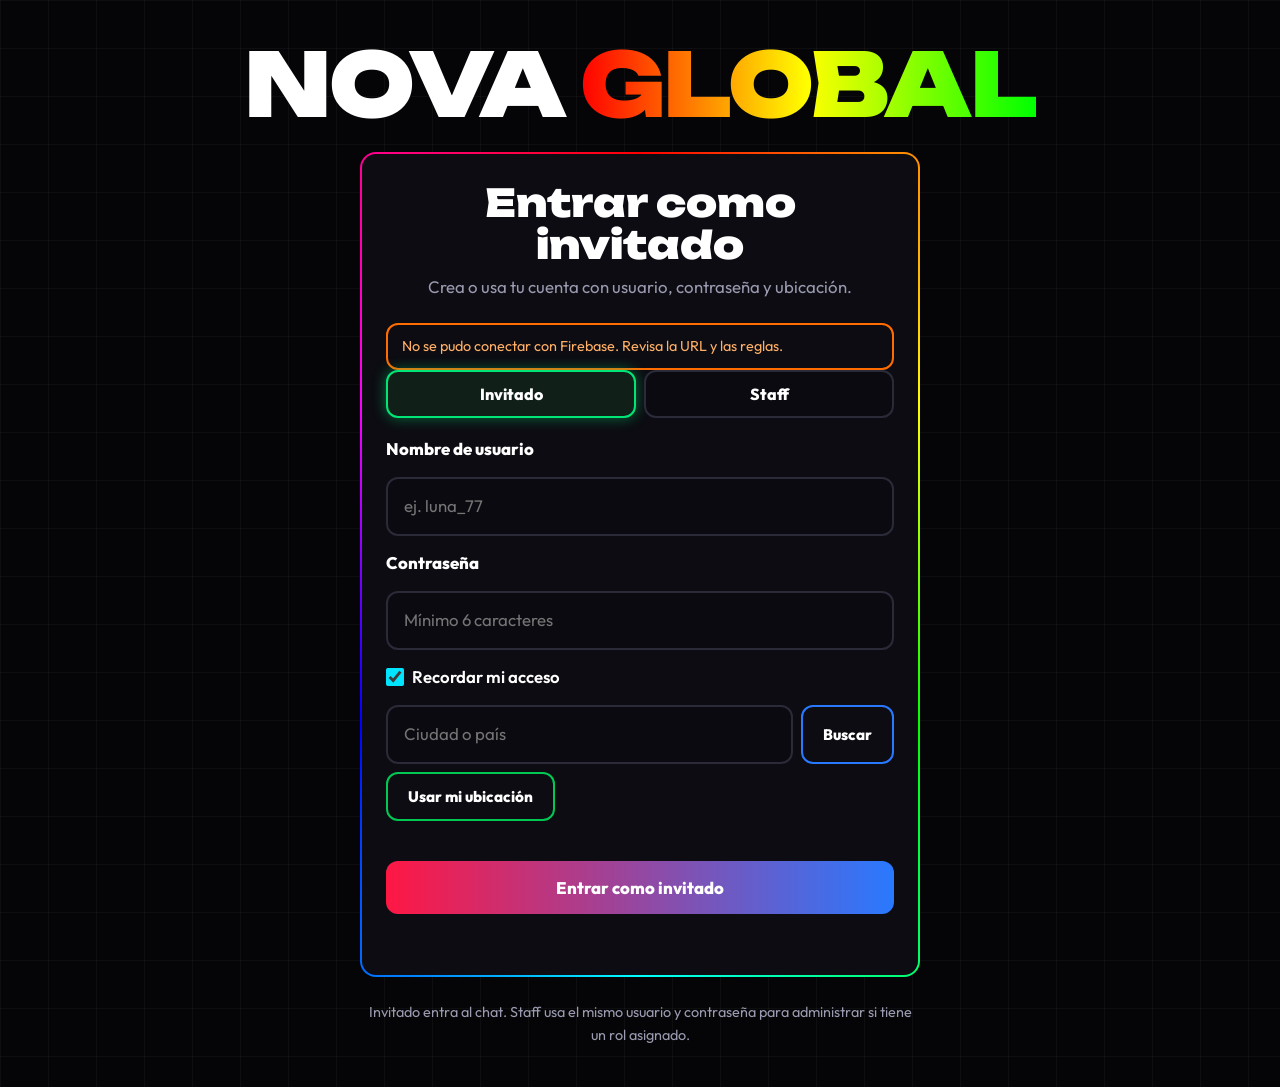
<file: index.html>
<!DOCTYPE html>
<html lang="es"><head><meta charset="UTF-8"><meta name="viewport" content="width=device-width, initial-scale=1"><title>NOVA · Acceso</title>
<link href="https://fonts.googleapis.com/css2?family=Outfit:wght@400;600;800&family=Unbounded:wght@700;900&display=swap" rel="stylesheet"><link rel="stylesheet" href="css/main.css?v=24"><link rel="stylesheet" href="css/app.css?v=24"><style>html{background:#050507;color:#fff}</style></head><body>
<main class="reg"><h1 class="title">NOVA <em>GLOBAL</em></h1><section class="login-card rgb"><h2 id="account-title">Entrar como invitado</h2><p class="muted" id="account-hint">Crea o usa tu cuenta con usuario, contraseña y ubicación.</p><p class="demo" id="demo" hidden></p>
<form class="form" id="account-form" novalidate><div class="access-tabs"><button class="access-tab active" id="guest-mode" type="button">Invitado</button><button class="access-tab" id="staff-mode" type="button">Staff</button></div><input type="hidden" id="mode" value="guest"><label for="user">Nombre de usuario</label><input class="in" id="user" maxlength="16" placeholder="ej. luna_77" autocomplete="username" required><div id="password-box"><label for="password">Contraseña</label><input class="in" id="password" type="password" minlength="6" placeholder="Mínimo 6 caracteres" autocomplete="current-password" required></div><label class="check"><input type="checkbox" id="remember" checked> Recordar mi acceso</label><div id="picker"><label>Tu ubicación <span class="hint">(para tu pin en el mapa)</span></label></div><button class="btn main" id="go" type="submit">Entrar como invitado</button><p class="err" id="err" role="alert"></p></form></section><p class="hint login-note">Invitado entra al chat. Staff usa el mismo usuario y contraseña para administrar si tiene un rol asignado.</p></main>
<script src="js/config.js?v=24"></script><script src="js/auth.js?v=24"></script><script src="js/store.js?v=24"></script><script src="js/geo.js?v=24"></script><script src="js/roles.js?v=24"></script><script src="js/touch.js?v=24"></script><script src="js/register.js?v=24"></script></body></html>
</file>
<file: css/main.css>
@property --a{syntax:'<angle>';initial-value:0deg;inherits:false}
:root{--bg:#050507;--panel:#0c0c12;--ink:#fff;--muted:#9a9ab0;--r:#ff1744;--g:#00e676;--b:#2979ff;
--rgb:conic-gradient(from var(--a),#f00,#ff0,#0f0,#0ff,#00f,#f0f,#f00)}
*{box-sizing:border-box;margin:0;-webkit-tap-highlight-color:transparent}
html{scroll-behavior:smooth}
body{background-color:var(--bg);background-image:linear-gradient(rgba(255,255,255,.035) 1px,transparent 1px),linear-gradient(90deg,rgba(255,255,255,.035) 1px,transparent 1px);background-size:48px 48px;
color:var(--ink);font:400 1.05rem/1.6 'Outfit',system-ui,sans-serif;min-height:100vh;overflow-x:hidden}

/* Borde RGB giratorio + brillo R→G→B */
.rgb{border:2px solid transparent;border-radius:16px;background:linear-gradient(var(--panel),var(--panel)) padding-box,var(--rgb) border-box;animation:spin 4s linear infinite,glow 6s linear infinite}
@keyframes spin{to{--a:360deg}}
@keyframes glow{0%,100%{box-shadow:0 0 26px rgba(255,23,68,.6)}33%{box-shadow:0 0 26px rgba(0,230,118,.6)}66%{box-shadow:0 0 26px rgba(41,121,255,.65)}}

/* Feedback al tocar */
a,button,.card,.stat{position:relative;overflow:hidden}
.ripple{position:absolute;width:20px;height:20px;margin:-10px 0 0 -10px;border-radius:50%;background:var(--rc);pointer-events:none;transform:scale(0);opacity:.85;animation:rip .65s ease-out forwards}
@keyframes rip{to{transform:scale(22);opacity:0}}
.card,.stat{transition:transform .15s}
.card:active,.stat:active{transform:scale(.96);box-shadow:0 0 44px var(--c,#fff)}

.dock{position:fixed;bottom:16px;left:50%;transform:translateX(-50%);z-index:1000;display:flex;gap:6px;padding:8px;border-radius:18px;border:2px solid transparent;
background:linear-gradient(#0a0a10,#0a0a10) padding-box,var(--rgb) border-box;animation:spin 4s linear infinite,glow 6s linear infinite;max-width:96vw;overflow-x:auto;scrollbar-width:none}
.dock-btn{--c:#fff;flex:0 0 auto;color:#fff;text-decoration:none;font-weight:800;font-size:.95rem;padding:11px 20px;border-radius:12px;white-space:nowrap;border:2px solid var(--c);transition:transform .15s,background .15s,box-shadow .15s}
.dock-btn:hover,.dock-btn:focus-visible{background:var(--c);box-shadow:0 0 22px var(--c);outline:none}
.dock-btn:active{transform:scale(.9);background:var(--c);box-shadow:0 0 36px var(--c)}
.dock-btn.active{background:var(--c);box-shadow:0 0 18px var(--c)}

.title{font:900 clamp(2.6rem,12vw,5.5rem)/1 'Unbounded',sans-serif;letter-spacing:-.03em}
.title em,.flow{font-style:normal;background:linear-gradient(90deg,#f00,#ff0,#0f0,#0ff,#00f,#f0f,#f00);background-size:300% 100%;-webkit-background-clip:text;background-clip:text;color:transparent;animation:flow 5s linear infinite}
@keyframes flow{to{background-position:300% 0}}
h2{font:900 clamp(1.5rem,5vw,2.4rem)/1.1 'Unbounded',sans-serif}
.muted{color:var(--muted);margin:8px 0 22px}
.page{max-width:760px;margin:0 auto;padding:40px 16px 130px}
@media (prefers-reduced-motion:reduce){*{animation:none!important;transition:none!important}}

/* Respaldo: si el navegador no soporta texto con degradado, se ve blanco (nunca invisible) */
.title em,.flow{color:#fff}
@supports ((-webkit-background-clip:text) or (background-clip:text)){.title em,.flow{color:transparent}}
</file>
<file: css/app.css>
.in{width:100%;padding:14px 16px;border-radius:12px;border:2px solid #2a2a38;background:#0a0a10;color:#fff;font:inherit}
.in:focus{outline:none;border-color:var(--b);box-shadow:0 0 18px rgba(41,121,255,.6)}
.btn{padding:13px 20px;border-radius:12px;border:2px solid var(--c,#fff);background:transparent;color:#fff;font:800 .95rem 'Outfit',sans-serif;cursor:pointer;transition:transform .15s,background .15s,box-shadow .15s}
.btn:hover{background:var(--c);box-shadow:0 0 20px var(--c)}
.btn:active{transform:scale(.92)}
.btn:disabled{opacity:.5}
.btn.main{background:linear-gradient(90deg,var(--r),var(--b));border:0;padding:16px;font-size:1.05rem}
.btn.danger{--c:#ff1744}
.loc{display:flex;gap:8px;flex-wrap:wrap}.loc .q{flex:1 1 160px;width:auto}
.hint{color:var(--muted);font-size:.9rem;min-height:1.4em;margin-top:6px}
.err{color:#ff5c7a;font-weight:600;min-height:1.4em}.ok{color:var(--g);font-weight:600;min-height:1.4em}

.reg{min-height:100vh;display:flex;flex-direction:column;align-items:center;justify-content:center;gap:24px;padding:40px 16px;text-align:center}
.form{width:min(100%,520px);padding:26px;text-align:left;display:grid;gap:14px}
.form label{font-weight:800}
.demo{width:min(100%,520px);padding:10px 14px;border-radius:12px;border:2px solid #ff6d00;color:#ffb066;font-size:.9rem;text-align:left}
.locked{display:grid;grid-template-columns:repeat(4,1fr);gap:10px;width:min(100%,520px)}
.locked .card{padding:12px 4px;font-weight:800;font-size:.85rem;color:var(--c)}
.locked small{display:block;color:var(--muted);font-weight:400}

.chat{overflow:hidden;border-radius:20px;margin-top:16px}
.mapbox{padding:0;overflow:hidden;margin-top:16px}
#map{height:66vh;min-height:380px;background:#111}
.leaflet-tile-pane{filter:invert(1) hue-rotate(180deg) brightness(.95) contrast(.9) saturate(.8)}
.pin{display:block;width:18px;height:18px;margin:3px;border-radius:50%;background:var(--c);border:3px solid #fff;box-shadow:0 0 16px var(--c),0 0 4px var(--c)}
.pin.me{width:24px;height:24px;margin:0;border-color:var(--r);animation:glow 3s linear infinite}
.leaflet-popup-content-wrapper,.leaflet-popup-tip{background:#0c0c12;color:#fff}
.leaflet-popup-content-wrapper{border:2px solid var(--b);border-radius:12px}
.pop{display:grid;gap:2px;justify-items:center;text-align:center}.pop img{width:56px;height:56px;border-radius:50%;object-fit:cover;border:2px solid var(--g)}.pop small{color:var(--muted)}
.count{display:inline-block;padding:6px 14px;border-radius:999px;border:2px solid var(--g);color:var(--g);font-weight:800;font-size:.9rem}

.panel{padding:22px;margin-top:18px;display:grid;gap:14px}
.avatar{width:120px;height:120px;border-radius:50%;padding:0;cursor:pointer;display:grid;place-items:center;font:900 2.8rem 'Unbounded',sans-serif;color:var(--g);justify-self:center;overflow:hidden}
.avatar img{width:100%;height:100%;object-fit:cover}
.stats{display:grid;grid-template-columns:repeat(2,1fr);gap:14px}
.stat{padding:18px 8px;text-align:center;color:var(--muted);font-weight:600;font-size:.9rem}
.stat b{display:block;font:900 2.1rem 'Unbounded',sans-serif;color:var(--c);text-shadow:0 0 18px var(--c)}
.donut{width:130px;height:130px;border-radius:50%;background:conic-gradient(var(--g) calc(var(--p)*1%),#1c1c26 0);display:grid;place-items:center;margin:auto;box-shadow:0 0 24px rgba(0,230,118,.5)}
.donut span{width:98px;height:98px;border-radius:50%;background:var(--panel);display:grid;place-items:center;font:900 1.4rem 'Unbounded',sans-serif}
.bar{height:14px;border-radius:8px;background:#1c1c26;overflow:hidden}
.bar i{display:block;height:100%;width:var(--w);background:linear-gradient(90deg,#f00,#0f0,#00f);box-shadow:0 0 14px #0f0;transition:width .6s}
.info .card{padding:22px;margin-top:18px;--c:var(--g)}
.info h3{font:700 1.1rem 'Unbounded',sans-serif;margin-bottom:8px;color:var(--c)}
.info li{margin-left:20px}.info p{margin:6px 0}
.flag{width:72px;border-radius:6px;box-shadow:0 0 18px var(--b);margin-bottom:8px}

/* ===== Roles: borde giratorio (fuera) + letras con degradado (dentro) + brillo, distinto por rol ===== */
.who{display:flex;align-items:center;gap:8px;flex-wrap:wrap}
.role{--p:#f00,#ff0,#0f0,#0ff,#00f,#f0f,#f00;--g1:#f00;--g2:#0f0;--g3:#00f;--sp:2.2s;position:relative;display:inline-flex;overflow:hidden;padding:2px 11px;border-radius:999px;border:2px solid transparent;vertical-align:middle;
background:linear-gradient(#0b0b10,#0b0b10) padding-box,conic-gradient(from var(--a),var(--p)) border-box;animation:spin var(--sp) linear infinite,roleglow calc(var(--sp)*2) linear infinite}
.role i{font:800 .68rem/1.5 'Outfit',sans-serif;font-style:normal;letter-spacing:.1em;color:#fff;background:linear-gradient(90deg,var(--p));background-size:300% 100%;-webkit-background-clip:text;background-clip:text;animation:flow calc(var(--sp)*1.2) linear infinite}
@supports ((-webkit-background-clip:text) or (background-clip:text)){.role i{color:transparent}}
@keyframes roleglow{0%,100%{box-shadow:0 0 10px var(--g1)}33%{box-shadow:0 0 15px var(--g2)}66%{box-shadow:0 0 15px var(--g3)}}
/* OWNER: arcoíris completo + destello que barre la insignia */
.r-owner::after{content:"";position:absolute;inset:0;background:linear-gradient(100deg,transparent 35%,rgba(255,255,255,.65) 50%,transparent 65%);transform:translateX(-130%);animation:shine 2.4s ease-in-out infinite}
.r-owner i{filter:drop-shadow(0 0 4px rgba(255,255,255,.7))}
@keyframes shine{60%,100%{transform:translateX(130%)}}
/* ADMIN: fuego rojo-naranja-magenta con parpadeo */
.r-admin{--p:#ff1744,#ff6d00,#ffea00,#ff1744,#ff00aa,#ff1744;--g1:#ff1744;--g2:#ff6d00;--g3:#ff00aa;--sp:1.8s}
.r-admin i{animation:flow 2.2s linear infinite,fire .8s ease-in-out infinite}
@keyframes fire{0%,100%{filter:brightness(1)}50%{filter:brightness(1.5) drop-shadow(0 0 4px #ff6d00)}}
/* MOD: verde-cian-azul con línea de escaneo */
.r-mod{--p:#00e676,#00e5ff,#2979ff,#00e5ff,#00e676;--g1:#00e676;--g2:#00e5ff;--g3:#2979ff;--sp:3s}
.r-mod::after{content:"";position:absolute;top:0;bottom:0;left:-4px;width:2px;background:#fff;opacity:.8;box-shadow:0 0 8px #00e5ff;animation:scan 2.4s linear infinite}
@keyframes scan{to{left:calc(100% + 4px)}}
/* USER: azul-violeta, movimiento lento y calmado */
.r-user{--p:#2979ff,#7c4dff,#2979ff,#00b8d4,#2979ff;--g1:#2979ff;--g2:#7c4dff;--g3:#00b8d4;--sp:6s}
.msg[data-role=OWNER]{border-left-color:#ffea00;box-shadow:0 0 14px rgba(255,234,0,.2)}
.msg[data-role=ADMIN]{border-left-color:#ff1744}
.msg[data-role=MOD]{border-left-color:#00e5ff}
.myrole{justify-self:center}

/* ===== Botón y panel de administración ===== */
.row-end{display:flex;justify-content:space-between;align-items:center;margin-top:22px}
.btn.mini{width:44px;height:44px;padding:0;font-size:1.2rem;line-height:1}
.modal{position:fixed;inset:0;z-index:2000;background:rgba(0,0,0,.78);display:grid;place-items:center;padding:14px}
.modal[hidden]{display:none}
.sheet{width:min(100%,560px);max-height:88vh;display:flex;flex-direction:column;overflow:hidden}
.sheet-top{display:flex;justify-content:space-between;align-items:center;padding:14px 18px;background:#14141c}
.x{width:36px;height:36px;border-radius:10px;border:2px solid var(--r);background:transparent;color:#fff;font:800 1.3rem/1 'Outfit',sans-serif;cursor:pointer}
.sheet-body{padding:16px;overflow-y:auto;display:grid;gap:12px;align-content:start}
.ulist{list-style:none;padding:0;display:grid;gap:10px}
.urow{display:grid;grid-template-columns:40px 1fr 104px;gap:10px;align-items:center;padding:10px;border-radius:12px;background:#12121a;border:1px solid #23232f}
.urow small{display:block;color:var(--muted);line-height:1.3;margin-bottom:4px}
.urow .sel{width:auto;padding:10px 8px;font-weight:700}
.mini-av{width:40px;height:40px;border-radius:50%;background:#1c1c26;display:grid;place-items:center;font-weight:800;overflow:hidden}
.mini-av img{width:100%;height:100%;object-fit:cover}

/* ===== Avisos (campana + tarjetas) ===== */
.bell{position:fixed;top:12px;right:12px;z-index:1500;width:42px;height:42px;border-radius:12px;border:2px solid #2a2a38;background:#0a0a10;color:var(--muted);display:grid;place-items:center;cursor:pointer;padding:0;transition:transform .15s,box-shadow .15s}
.bell:active{transform:scale(.9)}
.bell.on{color:#fff;border-color:var(--g);box-shadow:0 0 16px var(--g)}
.bell .slash{position:absolute;width:26px;height:2px;background:var(--r);transform:rotate(-45deg);border-radius:2px}
.bell.on .slash{display:none}
.toasts{position:fixed;top:64px;right:12px;left:12px;z-index:1600;display:grid;gap:8px;justify-items:end;pointer-events:none}
.toast{animation:pop .25s ease-out,spin 4s linear infinite,glow 6s linear infinite;pointer-events:auto;max-width:min(100%,360px);padding:10px 14px;display:grid;gap:2px;cursor:pointer;animation:pop .25s ease-out;overflow-wrap:anywhere}
.toast strong{font:800 .85rem 'Outfit',sans-serif}
@keyframes pop{from{opacity:0;transform:translateY(-8px)}}

/* ===== Staff: pestañas, controles, borrar mensajes ===== */
.tabs{display:flex;gap:6px;flex-wrap:wrap}
.tab{padding:9px 16px;border-radius:10px;border:2px solid #2a2a38;background:transparent;color:var(--muted);font:800 .9rem 'Outfit',sans-serif;cursor:pointer}
.tab.on{color:#fff;border-color:var(--b);box-shadow:0 0 14px rgba(41,121,255,.6)}
.pane{display:grid;gap:12px;align-content:start}
.btn.on{background:var(--c);box-shadow:0 0 16px var(--c)}
.urow.msgrow{grid-template-columns:1fr auto}.msgrow small{display:block}.msgrow span{overflow-wrap:anywhere}
.urow .ctl{grid-column:1/-1;display:flex;gap:8px;flex-wrap:wrap}
.urow .ctl .sel{flex:1 1 110px}.urow .ctl .btn{padding:10px 14px}
.msg{position:relative}
.msg .del{display:none;position:absolute;top:6px;right:6px;width:28px;height:28px;padding:0;border-radius:8px;border:2px solid var(--r);background:#0a0a10;color:#fff;font:800 1rem/1 'Outfit',sans-serif;cursor:pointer}
.staff-on .del{display:block}
.dock-btn.logout{--c:#ff1744;background:transparent;cursor:pointer;font-family:inherit}
.check{display:flex;align-items:center;gap:8px;font-weight:600!important;cursor:pointer}.check input{width:18px;height:18px;accent-color:#00e5ff}
.access-options{display:flex;gap:8px;justify-content:center;flex-wrap:wrap}.access-options .btn{flex:1 1 130px}
.login-card{width:min(100%,560px);padding:28px 24px 24px;text-align:center}.login-card .form{width:100%;padding:0;text-align:left}.access-tabs{display:grid;grid-template-columns:1fr 1fr;gap:8px;margin-bottom:4px}.access-tab{padding:12px;border:2px solid #2a2a38;border-radius:12px;background:#0a0a10;color:#fff;font:800 1rem 'Outfit',sans-serif;cursor:pointer}.access-tab.active{border-color:var(--g);color:#fff;box-shadow:0 0 14px rgba(0,230,118,.45);background:#102018}.login-note{max-width:560px;text-align:center;margin:0}
#password-box{display:grid;gap:14px}
</file>
<file: css/chat.css>
.chat{overflow:hidden;border-radius:20px}
.chat-top{display:flex;align-items:center;gap:10px;padding:14px 20px;background:#14141c;font-weight:800}
.dot{width:12px;height:12px;border-radius:50%;background:var(--r);box-shadow:0 0 12px var(--r)}
.dot.on{background:var(--g);box-shadow:0 0 14px var(--g)}
.messages{list-style:none;padding:18px;height:380px;overflow-y:auto;display:flex;flex-direction:column;gap:10px}
.msg{max-width:80%;padding:10px 16px;border-radius:12px;background:#171720;border-left:4px solid var(--g);animation:pop .25s ease-out;overflow-wrap:anywhere}
.msg.me{align-self:flex-end;border-left:0;border-right:4px solid var(--b);background:#12203d}
.msg time{font-size:.7rem;color:var(--muted)}
.empty{color:var(--muted);text-align:center;margin:auto}
@keyframes pop{from{opacity:0;transform:translateY(8px)}}
.chat-form{display:flex;gap:8px;padding:14px;border-top:1px solid #23232f;flex-wrap:wrap}



.chat-form button{padding:14px 28px;border:0;border-radius:12px;color:#fff;font:800 1rem 'Outfit',sans-serif;cursor:pointer;background:linear-gradient(90deg,var(--r),var(--b));transition:transform .15s}
.chat-form button:active{transform:scale(.9)}
.msg .nick{display:block;font:800 .9rem 'Outfit',sans-serif;width:max-content;max-width:100%}
.msg .report{float:right;border:0;background:transparent;color:#ffd600;cursor:pointer;font-size:.85rem;padding:0 4px}.msg .report:hover{color:#fff}.msg .del{float:right}
</file>
